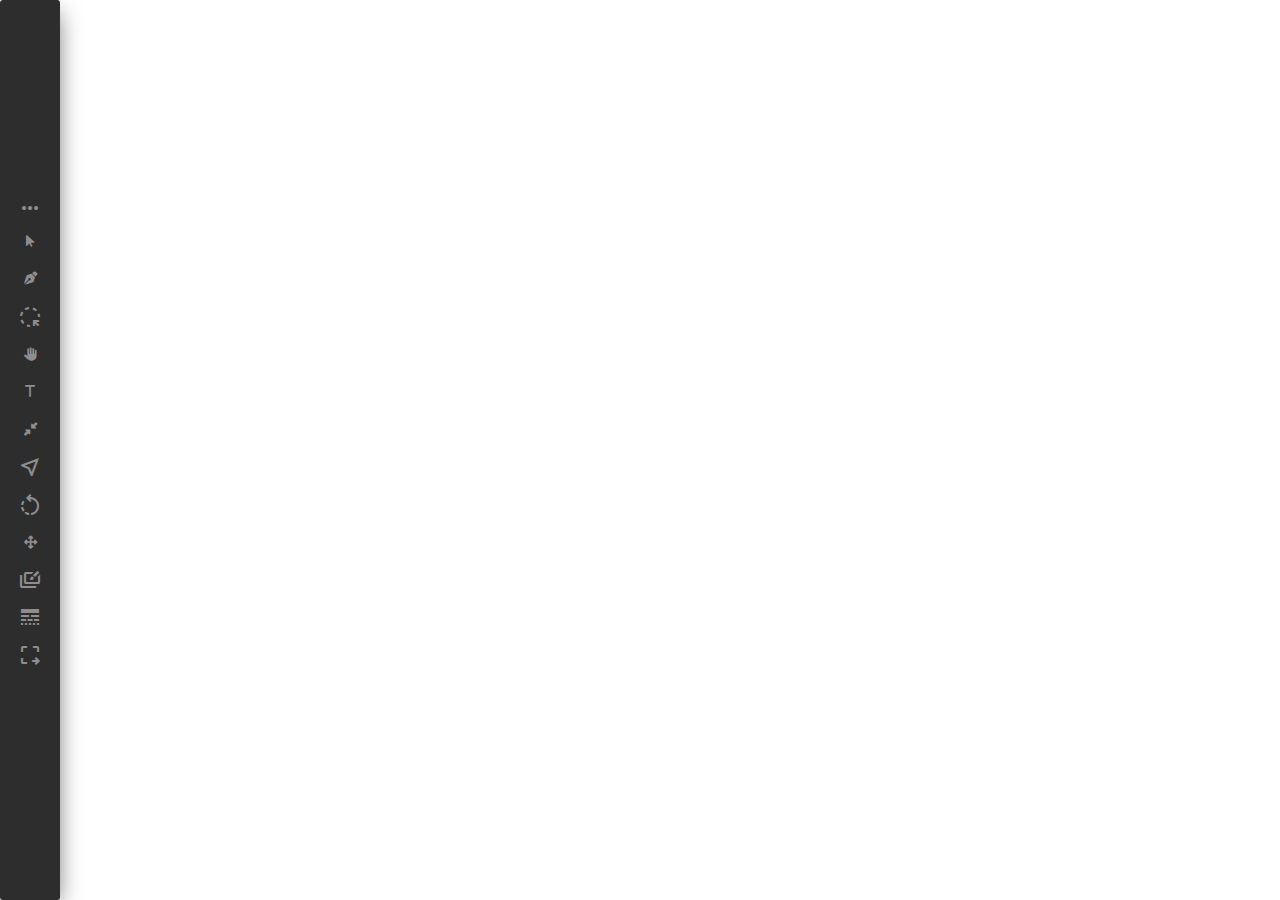
<file: adobe illustrator handle/index.html>
<!DOCTYPE html>
<html lang="en">
  <head>
    <meta charset="UTF-8" />
    <meta http-equiv="X-UA-Compatible" content="IE=edge" />
    <meta name="viewport" content="width=device-width, initial-scale=1.0" />

    <!-- link css -->

    <link rel="stylesheet" href="style.css" />

    <!-- google icon -->

    <link
      rel="stylesheet"
      href="https://fonts.googleapis.com/css2?family=Material+Symbols+Outlined:opsz,wght,FILL,GRAD@24,400,0,0"
    />

    <!-- font awesome -->

    <link
      rel="stylesheet"
      href="https://cdnjs.cloudflare.com/ajax/libs/font-awesome/6.5.1/css/all.min.css"
    />

    <title>adobe illustrator</title>
  </head>
  <body>
    <div class="center--body">
      <div class="side-handle">
        <div class="handler--container">
          <ul>
            <li>
              <button class="dot--control">
                <div class="box">
                  <span class="material-symbols-outlined"> more_horiz </span>
                </div>
              </button>
            </li>
            <li>
              <button>
                <div class="box">
                  <i class="fa-solid fa-arrow-pointer"></i>
                </div>
              </button>
            </li>
            <li>
              <button>
                <div class="box">
                  <i class="fa-solid fa-pen-nib"></i>
                </div>
              </button>
            </li>
            <li>
              <button>
                <div class="box">
                  <span class="material-symbols-outlined"> lasso_select </span>
                </div>
              </button>
            </li>
            <li>
              <button>
                <div class="box">
                  <i class="fa-solid fa-hand"></i>
                </div>
              </button>
            </li>
            <li>
              <button>
                <div class="box">
                  <i class="fa-solid fa-t"></i>
                </div>
              </button>
            </li>
            <li>
              <button>
                <div class="box">
                  <i class="fa-solid fa-down-left-and-up-right-to-center"></i>
                </div>
              </button>
            </li>
            <li>
              <button>
                <div class="box">
                  <span class="material-symbols-outlined"> near_me </span>
                </div>
              </button>
            </li>
            <li>
              <button>
                <div class="box">
                  <span class="material-symbols-outlined"> rotate_left </span>
                </div>
              </button>
            </li>
            <li>
              <button>
                <div class="box">
                  <i class="fa-solid fa-arrows-up-down-left-right"></i>
                </div>
              </button>
            </li>
            <li>
              <button>
                <div class="box">
                  <span class="material-symbols-outlined"> slide_library </span>
                </div>
              </button>
            </li>
            <li>
              <button>
                <div class="box">
                  <span class="material-symbols-outlined"> line_style </span>
                </div>
              </button>
            </li>
            <li>
              <button>
                <div class="box">
                  <span class="material-symbols-outlined">
                    display_external_input
                  </span>
                </div>
              </button>
            </li>
          </ul>
        </div>
      </div>
    </div>
  </body>
</html>
</file>
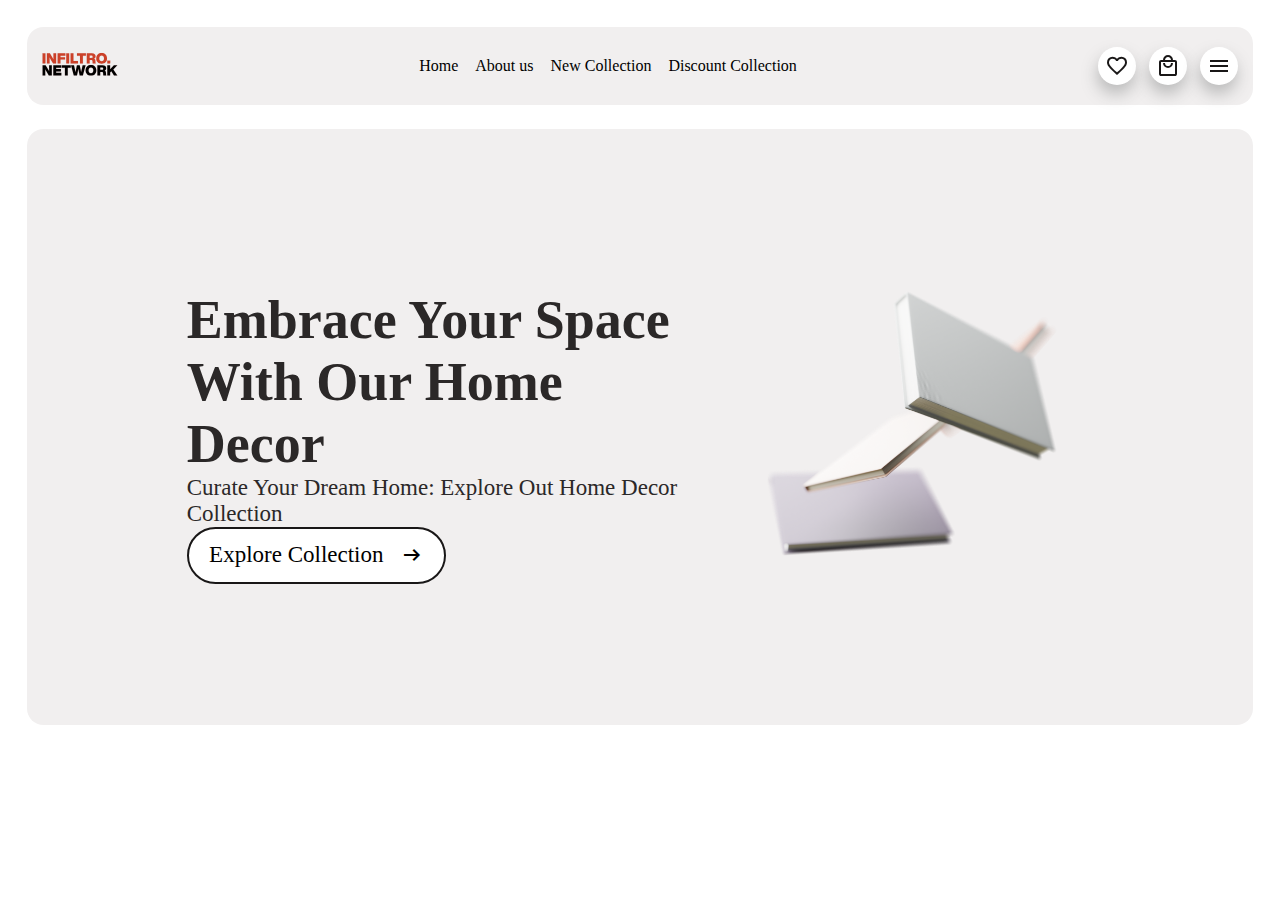
<file: navbar 3/index.html>
<!DOCTYPE html>
<html lang="en">
  <head>
    <meta charset="UTF-8" />
    <meta http-equiv="X-UA-Compatible" content="IE=edge" />
    <meta name="viewport" content="width=device-width, initial-scale=1.0" />
    <title>navbar 2</title>

    <!-- link css  -->

    <link
      rel="stylesheet"
      href="https://fonts.googleapis.com/css2?family=Material+Symbols+Outlined:opsz,wght,FILL,GRAD@24,400,0,0"
    />

    <link rel="stylesheet" href="style.css" />
  </head>
  <body>
    <nav class="navbar--container">
      <div class="navbar--content">
        <div class="logo--nav">
          <img src="infiltro logo.svg" alt="" />
        </div>
        <div class="menu--nav">
          <ul>
            <li><a href="">Home</a></li>
            <li><a href="">About us</a></li>
            <li><a href="">New Collection</a></li>
            <li><a href="">Discount Collection</a></li>
          </ul>
        </div>
        <div class="icon--button">
          <a href="">
            <button>
              <span class="material-symbols-outlined"> favorite </span>
            </button>
          </a>
          <a href="">
            <button>
              <span class="material-symbols-outlined"> local_mall </span>
            </button>
          </a>
          <a href="">
            <button>
              <span class="material-symbols-outlined"> menu </span>
            </button>
          </a>
        </div>
      </div>
    </nav>

    <!-- banner -->
    <section id="homepage">
      <div class="main--container">
        <div class="main--text">
          <h1>Embrace Your Space With Our Home Decor</h1>
          <p>Curate Your Dream Home: Explore Out Home Decor Collection</p>

          <div class="button--action-main">
            <a href="">
              <button>
                Explore Collection
                <span class="material-symbols-outlined"> arrow_right_alt </span>
              </button>
            </a>
          </div>
        </div>

        <div class="img--container">
          <img src="book set 2.png" alt="" />
        </div>
      </div>
    </section>
  </body>
</html>
</file>
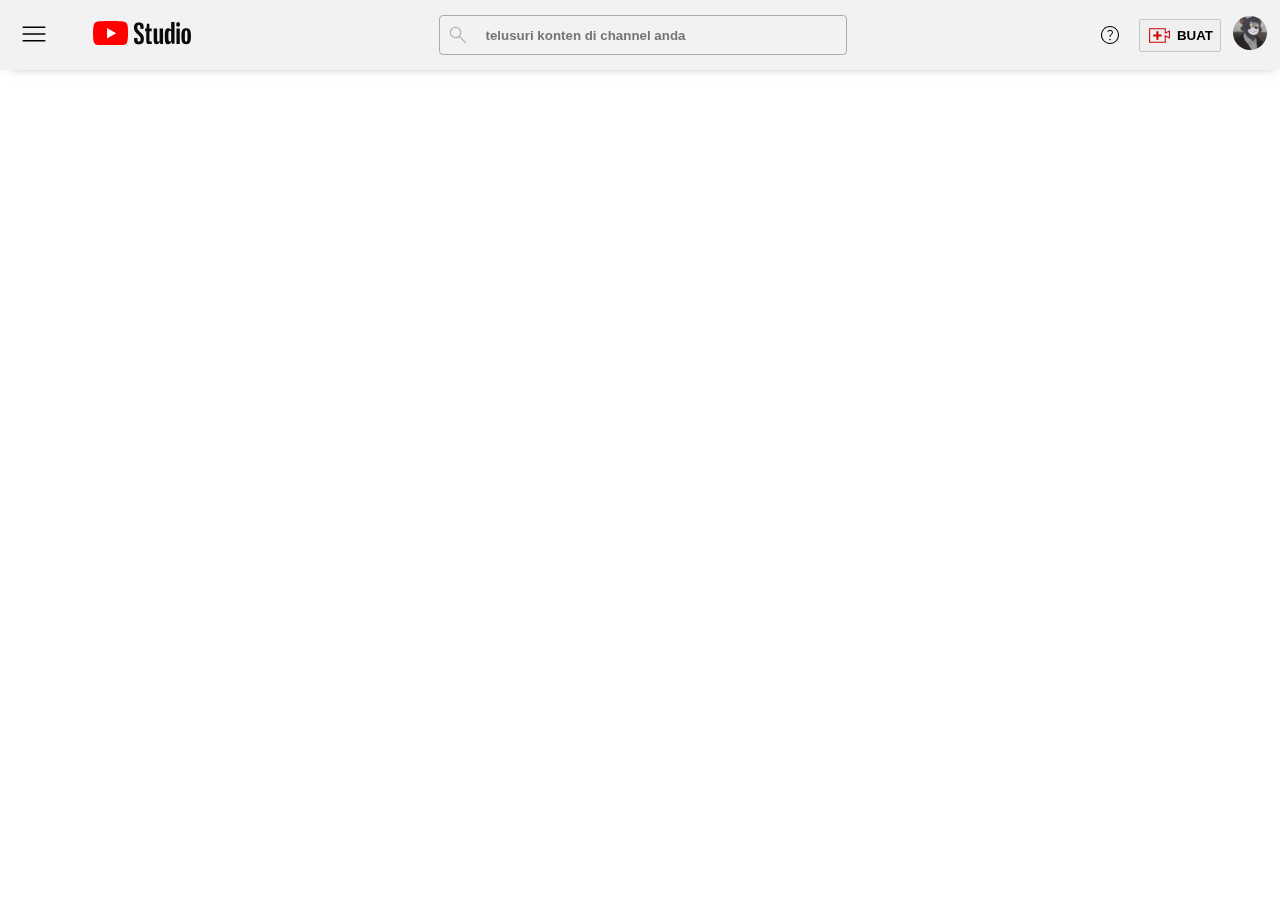
<file: navbar 5/index.html>
<!DOCTYPE html>
<html lang="en">
  <head>
    <meta charset="UTF-8" />
    <meta http-equiv="X-UA-Compatible" content="IE=edge" />
    <meta name="viewport" content="width=device-width, initial-scale=1.0" />
    <title>navbar 5</title>

    <link rel="stylesheet" href="style.css" />
  </head>
  <body>
    <!-- yt navbar -->

    <nav class="container">
      <div class="wrapper">
        <!-- left element -->
        <div class="leftWrapper">
          <button class="sideActive" tooltip="Buat video atau postingan">
            <div class="menuSidebaracivator">
              <!-- svg as icon -->
              <svg
                xmlns="http://www.w3.org/2000/svg"
                height="24"
                viewBox="0 -960 960 960"
                width="24"
              >
                <path
                  d="M160-269.231v-40h640v40H160ZM160-460v-40h640v40H160Zm0-190.769v-40h640v40H160Z"
                />
              </svg>
            </div>
          </button>
          <!-- logo youtube -->
          <div class="logo__yt">
            <svg
              xmlns="http://www.w3.org/2000/svg"
              version="1.1"
              id="Layer_1"
              x="0"
              y="0"
              viewBox="0 0 97.6 24"
              xml:space="preserve"
            >
              <style>
                .st2 {
                  fill: #0a0a0a;
                }
              </style>
              <path
                d="M33.6 3.8c-.4-1.5-1.6-2.6-3-3C27.9 0 17.1 0 17.1 0S6.4 0 3.8.7c-1.5.4-2.6 1.5-3 3C0 6.4 0 12 0 12s0 5.6.7 8.2c.4 1.5 1.6 2.6 3 3 2.7.8 13.4.8 13.4.8s10.7 0 13.4-.7c1.5-.4 2.6-1.6 3-3 .7-2.7.7-8.2.7-8.2s.1-5.7-.6-8.3z"
                fill="red"
              />
              <path d="M13.7 17.1l8.9-5.1-8.9-5.1v10.2z" fill="#fff" />
              <path
                class="st2"
                d="M40.2 16.5h3.1c-.1 2.8.4 3.6 1.6 3.6 1.1 0 1.6-.7 1.6-2.2 0-2.3-1.2-3.4-2.8-4.8-2.6-2.3-3.7-3.6-3.7-6.8 0-3.1 1.4-4.9 5-4.9 3.5 0 4.9 2 4.4 6.2l-3.1.2c.1-2.8-.2-3.9-1.5-3.9-1.2 0-1.6.8-1.6 2.2 0 2.1.9 2.8 2.8 4.6 2.4 2.2 3.7 3.5 3.7 6.6 0 3.9-1.5 5.4-5 5.4-3.7-.1-5.1-2-4.5-6.2zM57.7 21.9c-1 .5-2.3.6-3.1.6-2.2 0-2.6-1.1-2.6-3.8V9.9h-1.2V7.3h1.4l.4-4.5H55v4.5h2.3v2.6h-2.2v8.3c0 1.4.2 1.7.7 1.7s.9-.1 1.3-.2l.6 2.2zM68.4 7.3v15.1h-2.7l-.3-1.8h-.1c-.8 1.5-1.9 2.1-3.2 2.1-2 0-2.9-1.3-2.9-4V7.3h3.4v11.1c0 1.3.3 1.9 1 1.9.6 0 1.2-.4 1.4-1v-12h3.4zM79.6.9v21.4H77l-.4-2.1h-.1c-.5 1.4-1.7 2.4-3.2 2.4-2.4 0-3.2-1.7-3.2-6.6v-2.4c0-4.6 1-6.6 3.3-6.6 1.2 0 2.3.6 2.9 1.6h.1c-.1-1.3-.1-2.2-.1-3.3V.9h3.3zm-3.3 17.8v-8.5c-.3-.5-.8-.8-1.3-.8-1.1 0-1.4 1-1.4 4.3v1.9c0 3.4.3 4.4 1.3 4.4.5.1 1.2-.4 1.4-1.3zM81.3 3.4c0-1.6.6-2.1 1.8-2.1 1.3 0 1.8.5 1.8 2.1 0 1.7-.6 2.1-1.8 2.1s-1.8-.4-1.8-2.1zm.2 3.9h3.2v15.1h-3.2V7.3zM86.3 15.9v-2.2C86.3 8.8 87.7 7 91 7s4.6 1.9 4.6 6.7v2.2c0 4.7-1.2 6.7-4.7 6.7s-4.6-2-4.6-6.7zm5.9 1.2v-4.7c0-2.1-.3-3.1-1.3-3.1s-1.2 1.1-1.2 3.1v4.7c0 2.2.3 3.1 1.2 3.1 1 0 1.3-.9 1.3-3.1z"
              />
            </svg>
          </div>
        </div>
        <!-- middle element (search bar and search icon) -->
        <div class="searchBar">
          <div class="searchbar-Wrapper">
            <div class="icon__search">
              <!--  -->
              <svg
                xmlns="http://www.w3.org/2000/svg"
                height="24"
                viewBox="0 -960 960 960"
                width="24"
              >
                <path
                  d="M779.385-153.846 528.923-404.307q-30 25.538-69 39.538-39 14-78.385 14-96.1 0-162.665-66.529-66.566-66.529-66.566-162.577t66.529-162.702q66.529-66.654 162.577-66.654 96.049 0 162.702 66.565Q610.769-676.101 610.769-580q0 41.692-14.769 80.692-14.769 39-38.769 66.693l250.462 250.461-28.308 28.308ZM381.538-390.769q79.616 0 134.423-54.808Q570.769-500.385 570.769-580q0-79.615-54.808-134.423-54.807-54.808-134.423-54.808-79.615 0-134.423 54.808Q192.308-659.615 192.308-580q0 79.615 54.807 134.423 54.808 54.808 134.423 54.808Z"
                />
              </svg>
            </div>
            <input
              type="text"
              name=""
              id=""
              placeholder="telusuri konten di channel anda"
            />
          </div>
        </div>
        <!-- right element (helper, upload button, profile) -->
        <div class="rightWrapper-element">
          <div class="helper">
            <button>
              <svg
                xmlns="http://www.w3.org/2000/svg"
                height="24"
                viewBox="0 -960 960 960"
                width="24"
              >
                <path
                  d="M481.12-270.769q13.265 0 22.38-9.159 9.115-9.159 9.115-22.423 0-13.264-9.158-22.38-9.159-9.115-22.423-9.115-13.265 0-22.38 9.159-9.116 9.158-9.116 22.423 0 13.264 9.159 22.38 9.159 9.115 22.423 9.115Zm-20.659-132.462h38.616q1.538-26.077 9.808-42.384 8.269-16.308 34.038-41.616 26.769-26.769 39.846-47.961 13.077-21.193 13.077-49.059 0-47.288-33.229-75.365-33.23-28.077-78.617-28.077-43.154 0-73.269 23.462-30.116 23.462-44.116 53.923l36.77 15.231q9.615-21.846 27.5-38.615 17.884-16.77 51.577-16.77 38.923 0 56.846 21.347 17.923 21.346 17.923 46.961 0 20.769-11.231 37.115-11.231 16.347-29.231 32.885-34.769 32.077-45.538 54.385-10.77 22.307-10.77 54.538ZM480.134-120q-74.673 0-140.41-28.339-65.737-28.34-114.365-76.922-48.627-48.582-76.993-114.257Q120-405.194 120-479.866q0-74.673 28.339-140.41 28.34-65.737 76.922-114.365 48.582-48.627 114.257-76.993Q405.194-840 479.866-840q74.673 0 140.41 28.339 65.737 28.34 114.365 76.922 48.627 48.582 76.993 114.257Q840-554.806 840-480.134q0 74.673-28.339 140.41-28.34 65.737-76.922 114.365-48.582 48.627-114.257 76.993Q554.806-120 480.134-120ZM480-160q134 0 227-93t93-227q0-134-93-227t-227-93q-134 0-227 93t-93 227q0 134 93 227t227 93Zm0-320Z"
                />
              </svg>
            </button>
          </div>
          <div class="uploadBtn">
            <button>
              <div class="upload__icon">
                <svg
                  viewBox="0 0 24 24"
                  preserveAspectRatio="xMidYMid meet"
                  focusable="false"
                  class="style-scope tp-yt-iron-icon"
                  style="pointer-events: none; display: block"
                >
                  <g class="style-scope tp-yt-iron-icon">
                    <path
                      d="M14,13h-3v3H9v-3H6v-2h3V8h2v3h3V13z M17,6H3v12h14v-6.39l4,1.83V8.56l-4,1.83V6 M18,5v3.83L22,7v8l-4-1.83V19H2V5H18L18,5 z"
                      class="style-scope tp-yt-iron-icon"
                    ></path>
                  </g>
                </svg>
              </div>

              BUAT
            </button>
          </div>
          <div class="profilebox">
            <button>
              <div class="pictureBox-wrapper">
                <img src="tom shelby.jpg" alt="" />
              </div>
            </button>
          </div>
        </div>
      </div>
    </nav>
  </body>
</html>
</file>
<file: adobe illustrator handle/style.css>
* {
    box-sizing: border-box;
    margin: 0;
    padding: 0;
  }

  /* delete this element to take the bar left */
  /* .center--body {
    display: flex;
    justify-content: center;
    align-items: center;
    height: 200%;
  } */

  /* use from this element to anthing inside of it */

  .side-handle {
    background-color: rgb(45, 45, 45);
    width: 60px;
    height: 100vh;
    display: flex;
    justify-content: center;
    align-items: center;
    border-radius: 3px;
    box-shadow: 2px 8px 24px -5px rgba(0,0,0,0.61);
-webkit-box-shadow: 2px 8px 24px -5px rgba(0,0,0,0.61);
-moz-box-shadow: 2px 8px 24px -5px rgba(0,0,0,0.61);
  }

  .handler--container {
    padding: 2rem;
    padding-top: 0;
  }

  ul {
    display: flex;
    flex-direction: column;
    gap: 4px;
    list-style: none;
  }

  .box {
    width: 9px;
    height: 9px;
    display: flex;
    justify-content: center;
    align-items: center;
  }

  button {
    padding: 12px;
    background-color: transparent;
    color: #8e8e8e;
    border: none;
    border-radius: 4.3px;
    margin: 0.3px;
    transition: 0.2s ease;
  }

  button:hover {
    background-color: rgb(34, 34, 34);
    transform: translateX(4px);
    color: #cfcfcf;
  }

  button:focus {
    border: #696969 1.2px solid;
    background-color: #353535;
    color: #f5f5f5;
  }

  .dot--control {
    height: 1px;
    display: flex;
    justify-content: center;
    align-items: center;
  }
</file>
<file: navbar 3/style.css>
* {
  box-sizing: border-box;
  margin: 0;
  padding: 0;
  font-family: coolvetica;
}

.navbar--container {
  padding: 1.67rem;
  padding-bottom: 12px;
}

.navbar--content {
  display: flex;
  justify-content: space-between;
  background-color: #f1efef;
  padding: 15px;
  border-radius: 16.5px;
  align-items: center;
}

.menu--nav ul {
  display: flex;
  gap: 17px;
  list-style: none;
}

.menu--nav a {
  text-decoration: none;
  color: black;
}

.menu--nav a:focus {
  color: #7d7c7c;
}

.logo--nav img {
  width: 76px;
}

.icon--button {
  display: flex;
  gap: 13px;
}

.icon--button a {
  text-decoration: none;
}

.icon--button button {
  padding: 7px;
  display: flex;
  justify-content: center;
  align-items: center;
  border-radius: 50%;
  border: none;
  filter: drop-shadow(-1px 9px 8px #bababa);
  color: #191717;
  background-color: #fff;
  transition: 0.2s ease-in-out;
}

.icon--button button:hover {
  color: #7d7c7c;
  transform: scale(1.1);
}

@media only screen and (max-width: 820px) {
  .menu--nav {
    display: none;
  }
}

/* banner */

#homepage {
  padding: 1.67rem;
  padding-top: 12px;
}

.main--container {
  background-color: #f1efef;
  padding: 3rem;
  border-radius: 16.5px;
  display: flex;
  justify-content: space-between;
  padding: 8rem;
}

.main--text {
  color: #2b2828;
  width: 38rem;
  height: 340px;

  padding: 2rem;

  justify-content: space-between;
  display: flex;
  flex-direction: column;
}

.main--text h1 {
  font-size: 54px;
}

.main--text p {
  font-size: 23px;
}

.button--action-main button {
  display: flex;
  justify-content: center;
  align-items: center;
  gap: 1rem;
  padding: 13.4px;
  padding-left: 20.4px;
  padding-right: 20.4px;
  font-size: 23px;
  border-radius: 50px;
  border: #191717 2px solid;
  outline: none;
  transition: 0.2s ease-in-out;
  background-color: #fff;
}

.button--action-main button:hover {
  gap: 1.64rem;
}

.button--action-main a {
  text-decoration: none;
}

.img--container {
  width: 400px;

  background-repeat: no-repeat;
  background-size: cover;
  overflow: hidden;
  display: flex;
  justify-content: center;
  align-items: center;
}

.img--container img {
  width: 500px;
}

@media only screen and (max-width: 820px) {
  .main--container {
    display: flex;
    flex-direction: column;
    padding: 2px;
  }

  .main--text {
    width: 320px;
    padding: 1.4rem;
  }

  .main--text h1 {
    font-size: 32px;
  }

  .main--text p {
    font-size: 17px;
  }

  .button--action-main button {
    display: flex;
    justify-content: center;
    align-items: center;
    gap: 1rem;
    padding: 12.4px;
    padding-left: 20.4px;
    padding-right: 20.4px;
    font-size: 17px;
    border-radius: 50px;
    border: #191717 2px solid;
    outline: none;
    transition: 0.2s ease-in-out;
    background-color: #fff;
  }

  .button--action-main button:hover {
    gap: 1.64rem;
  }

  .img--container {
    height: 24rem;
  }

  .img--container img {
    width: 400px;
  }
}
</file>
<file: navbar 5/style.css>
* {
  box-sizing: border-box;
  margin: 0;
  padding: 0;
  font-family: "Segoe UI", Tahoma, Geneva, Verdana, sans-serif;
}

nav {
  background-color: #f2f2f2;
  padding: 15px 17px 15px 17px;
  position: fixed;
  width: 100%;
  box-shadow: 2px 1px 13px -8px rgba(0, 0, 0, 0.75);
  -webkit-box-shadow: 2px 1px 13px -8px rgba(0, 0, 0, 0.75);
  -moz-box-shadow: 2px 1px 13px -8px rgba(0, 0, 0, 0.75);
}

.wrapper {
  display: flex;
  justify-content: space-between;
  align-items: center;
}

.leftWrapper {
  display: flex;
  gap: 42px;
  align-items: center;
}

.sideActive {
  background-color: transparent;
  border: none;
  outline: none;
}

.menuSidebaracivator svg {
  width: 34px;
  height: 34px;
}
.logo__yt svg {
  width: 100px;
}

.searchbar-Wrapper {
  border: #aaaaaa 0.3px solid;
  border-radius: 4px;

  display: flex;
  padding: 2px;
  align-items: center;
  height: 40px;
}

.icon__search {
  width: 32px;
  height: 32px;

  display: flex;
  justify-content: center;
  align-items: center;
}

.icon__search svg {
  fill: #a8a8a8;
}

.searchbar-Wrapper input {
  padding: 0px 12px;
  width: 370.98px;
  background-color: transparent;
  border: none;

  outline: none;
}

.searchbar-Wrapper input::placeholder {
  font-weight: 600;
}

.rightWrapper-element {
  display: flex;
  align-items: center;
  gap: 12px;
}

.helper button {
  border: none;
  border-radius: 50px;
  width: 34px;
  height: 34px;
  background-color: transparent;
  display: flex;
  justify-content: center;
  align-items: center;
}

.helper svg {
  width: 100px;
}

.uploadBtn button {
  display: flex;
  align-items: center;
  gap: 5px;
  padding: 3px 7px 3px 7px;
  font-weight: 600;
  border: #c6c6c6 0.5px solid;
  border-radius: 1.89px;
}

.upload__icon svg {
  width: 25px;
  fill: #ce0505;
}

.pictureBox-wrapper {
  width: 34px;
  height: 34px;
  border-radius: 50px;
  background-color: #c6c6c6;
  display: flex;
  justify-content: center;
  align-items: center;
  overflow: hidden;
}

.pictureBox-wrapper img {
  width: 100%;
}

.profilebox {
  width: 30px;
}

.profilebox button {
  background-color: transparent;
  border: none;
  outline: none;
  border-radius: 50px;
}

.profilebox button:focus {
  border: #0a0a0a 0.5px solid;
}

@media only screen and (max-width: 600px) {
  .menuSidebaracivator svg {
    width: 34px;
    height: 34px;
  }
  .logo__yt svg {
    width: 60px;
  }

  .leftWrapper {
    display: flex;
    gap: 13px;
    align-items: center;
  }

  .searchbar-Wrapper input {
    padding: 0px 12px;
    width: 170.98px;
    background-color: transparent;
    border: none;

    outline: none;
  }
}
</file>
